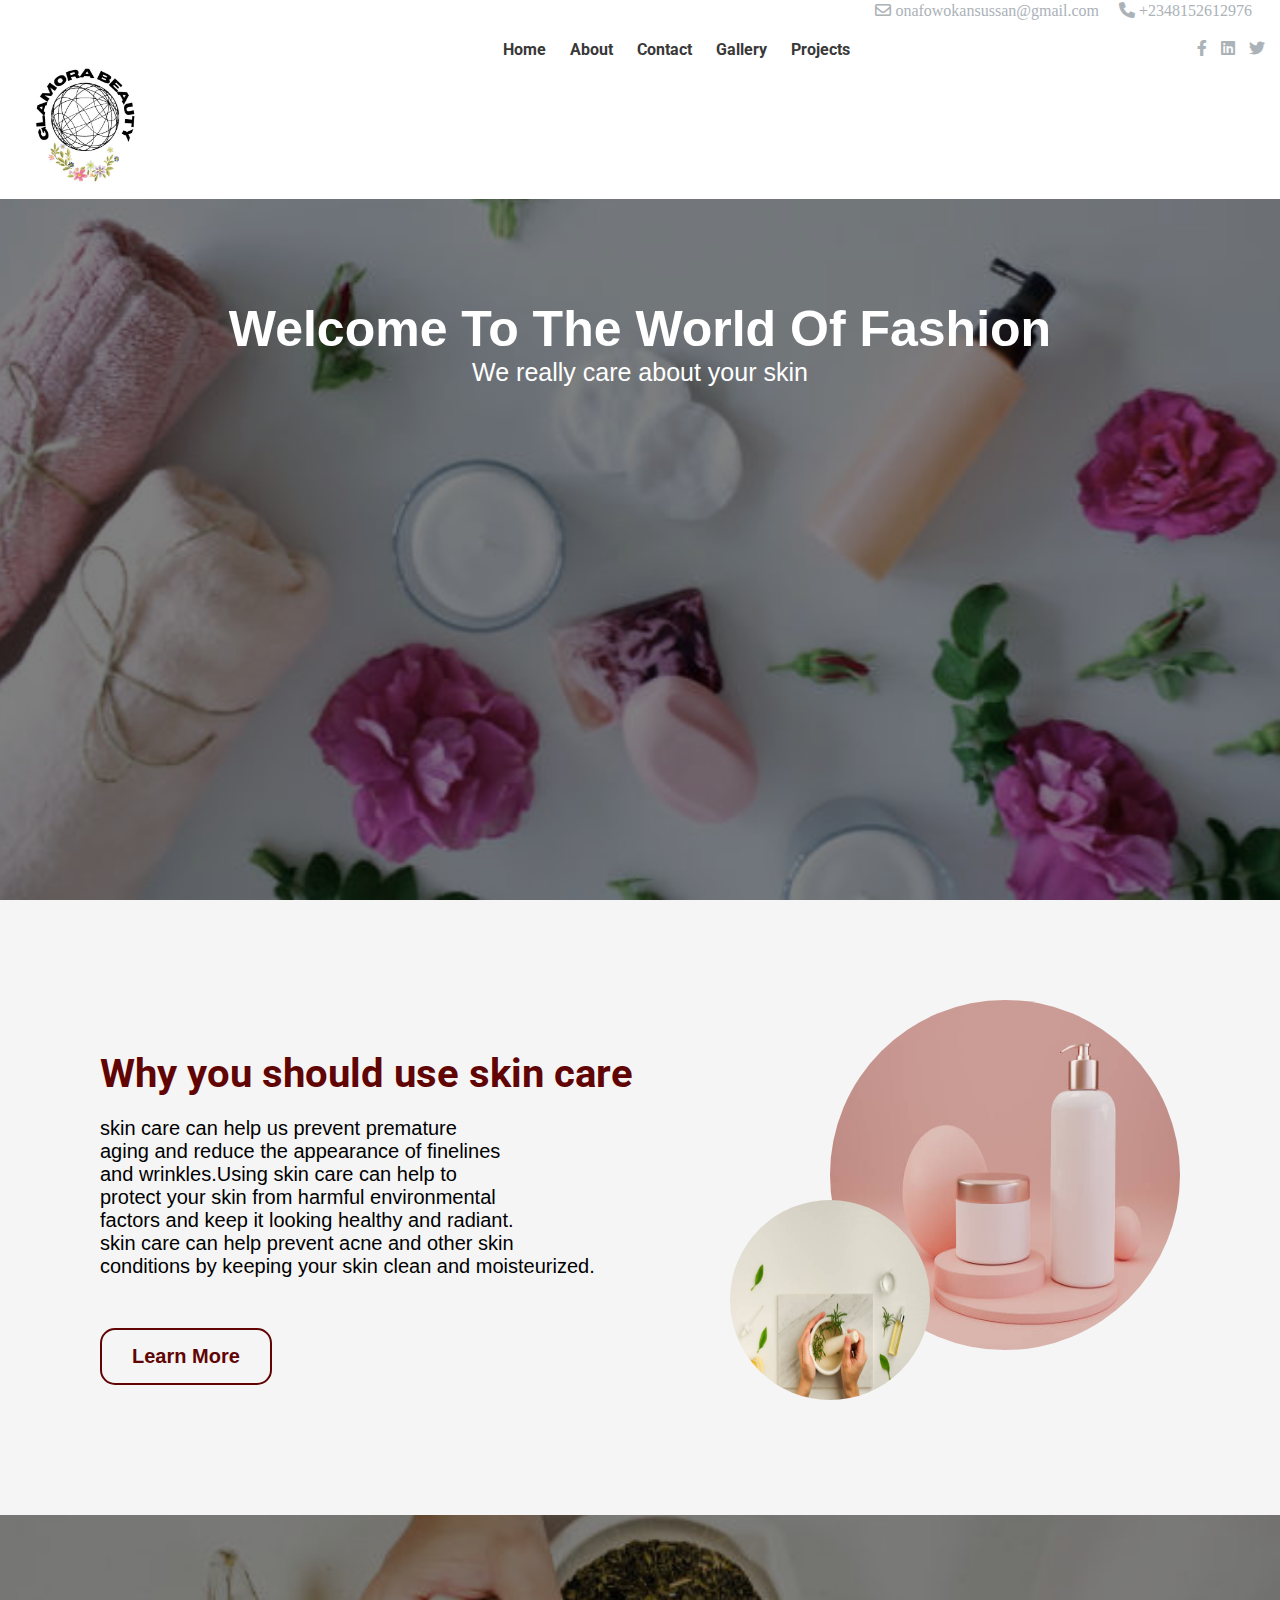
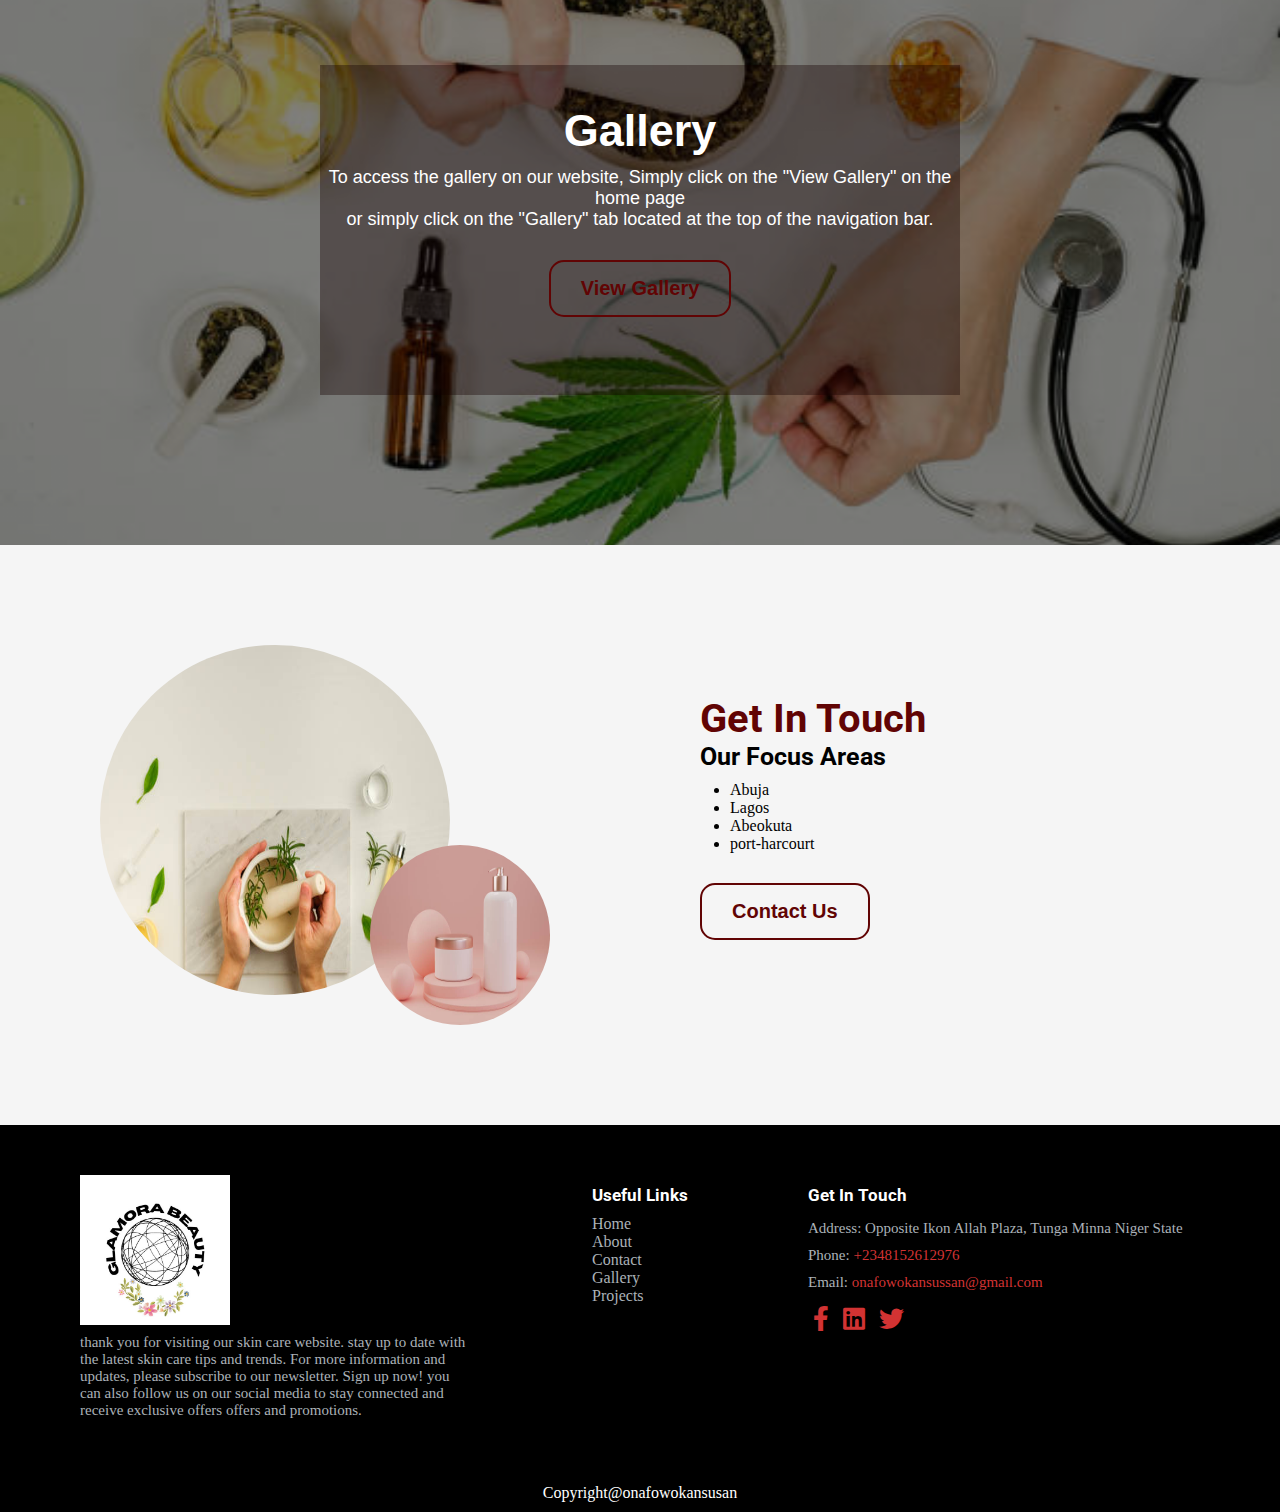
<file: index.html>
<!DOCTYPE html>
<html lang="en">
<head>
    <meta charset="UTF-8">
    <meta http-equiv="X-UA-Compatible" content="IE=edge">
    <meta name="viewport" content="width=device-width, initial-scale=1.0">
    <link rel="stylesheet" href="./css/all.min.css">
    <link rel="stylesheet" href="./css/style.css">
    <title>Fashion show</title>
</head>
<body>
    <nav>
       <div class="nav-con">
        <span><i class="fa-regular fa-envelope"></i> onafowokansussan@gmail.com</span>
        <span> <i class="fa-solid fa-phone"></i> +2348152612976</span>
       </div>
        <div class="nav-row">
        <div class="logo">
           <img src="./img/logo.jpg.JPG" alt="logo">
        </div>
        <div class="navLinks">
            <ul>
                <li><a href="./home.html">Home</a></li>
                <li><a href="./about.html">About</a></li>
                <li><a href="./contact.html">Contact</a></li>
                <li><a href="./gallery.html">Gallery</a></li>
                <li><a href="">Projects</a></li>
            </ul>
        </div>
        <div class="nav-icons">
            <a href="https://facebook.com/onafowokansussan"><i class="fa-brands fa-facebook-f"></i></a>
            <i class="fa-brands fa-linkedin"></i>
            <a href="https://twitter.com/flames_250"><i class="fa-brands fa-twitter"></i></a>
        </div>
    </div>
    </nav>
    <section  class="section section1">
        <div class="text">
            <h1>Welcome To The World Of Fashion</h1>
            <p>We really care about your skin</p>
        </div>
    </section>
    <section class="section2">
        <div class="section2-col">
            <h2>Why you should use skin care</h2>
            <p>skin care can help us prevent premature <br> aging and reduce the appearance of finelines <br>  and wrinkles.Using skin care can help to <br> protect your skin  from harmful environmental <br>  factors  and keep it looking healthy and radiant.<br>skin care can help prevent acne and  other skin<br> conditions by keeping your skin clean and moisteurized.</p>
                <button class="btn">Learn More</button>
        </div>
        <div class="section2-img">
            <img src="./img/fashion3.jpg" alt="skinCare" class="sk1">
            <img src="./img/Sk1.jpg" alt="skinCare" class="sk2">
        </div>
    </section>

    <section class="section3">
        <div class="view-gallery">
            <h1>Gallery</h1>
            <p>To access the gallery on our website, Simply click on the "View Gallery" on the home page<br>
                or simply click on the "Gallery" tab located at the top of the navigation bar.</p>
                <button class="btn">View Gallery</button>
        </div>
    </section>

    <section class="section2">
        <div class="section2-img contact-img">
            <img src="./img/fashion3.jpg" alt="skinCare" class="sk2">
            <img src="./img/Sk1.jpg" alt="skinCare" class="sk1">
        </div>

        <div class="section2-col contact">
            <h2>Get In Touch</h2>
            <h4>Our Focus Areas</h4>
           <ul>
            <li>Abuja</li>
            <li>Lagos</li>
            <li>Abeokuta</li>
            <li>port-harcourt</li>
           </ul>
                <button class="btn">Contact Us</button>
        </div>
    </section>

    <section class="footer">
        <div class="footer-col">
            <div class="logo">
            <img src="./img/logo.jpg.JPG" alt="logo">
        </div>
        <p>thank you for visiting our skin care website. stay up to date with the latest skin care tips and trends. For more information and updates, please subscribe to our newsletter. Sign up now! you can also follow us on our social media to stay connected and receive exclusive offers offers and promotions.</p>
        </div>

        <div>
        <h4>Useful Links</h4>
        <ul>
            <li><a  href="./home.html">Home</a></li>
            <li><a href="./about.html">About</a></li>
            <li><a href="./contact.html">Contact</a></li>
            <li><a href="./gallery.html">Gallery</a></li>
            <li><a href="">Projects</a></li>
        </ul>
    </div>
        <div class="footer-col">
            <h4>Get In Touch</h4>
            <p>Address: Opposite Ikon Allah Plaza, Tunga Minna Niger State</p>
            <p>Phone: <span>+2348152612976</span></p>
            <p>Email: <span>onafowokansussan@gmail.com</span></p>

            <div class="footer-icons">
                <a href="https://facebook.com/onafowokansussan"><i class="fa-brands fa-facebook-f"></i></a>
            <i class="fa-brands fa-linkedin"></i>
            <a href="https://twitter.com/flames_250"><i class="fa-brands fa-twitter"></i></a>
            </div>
        </div>
    </section>
    <p class="copyright">Copyright@onafowokansusan</p>
</body>
</html>
</file>
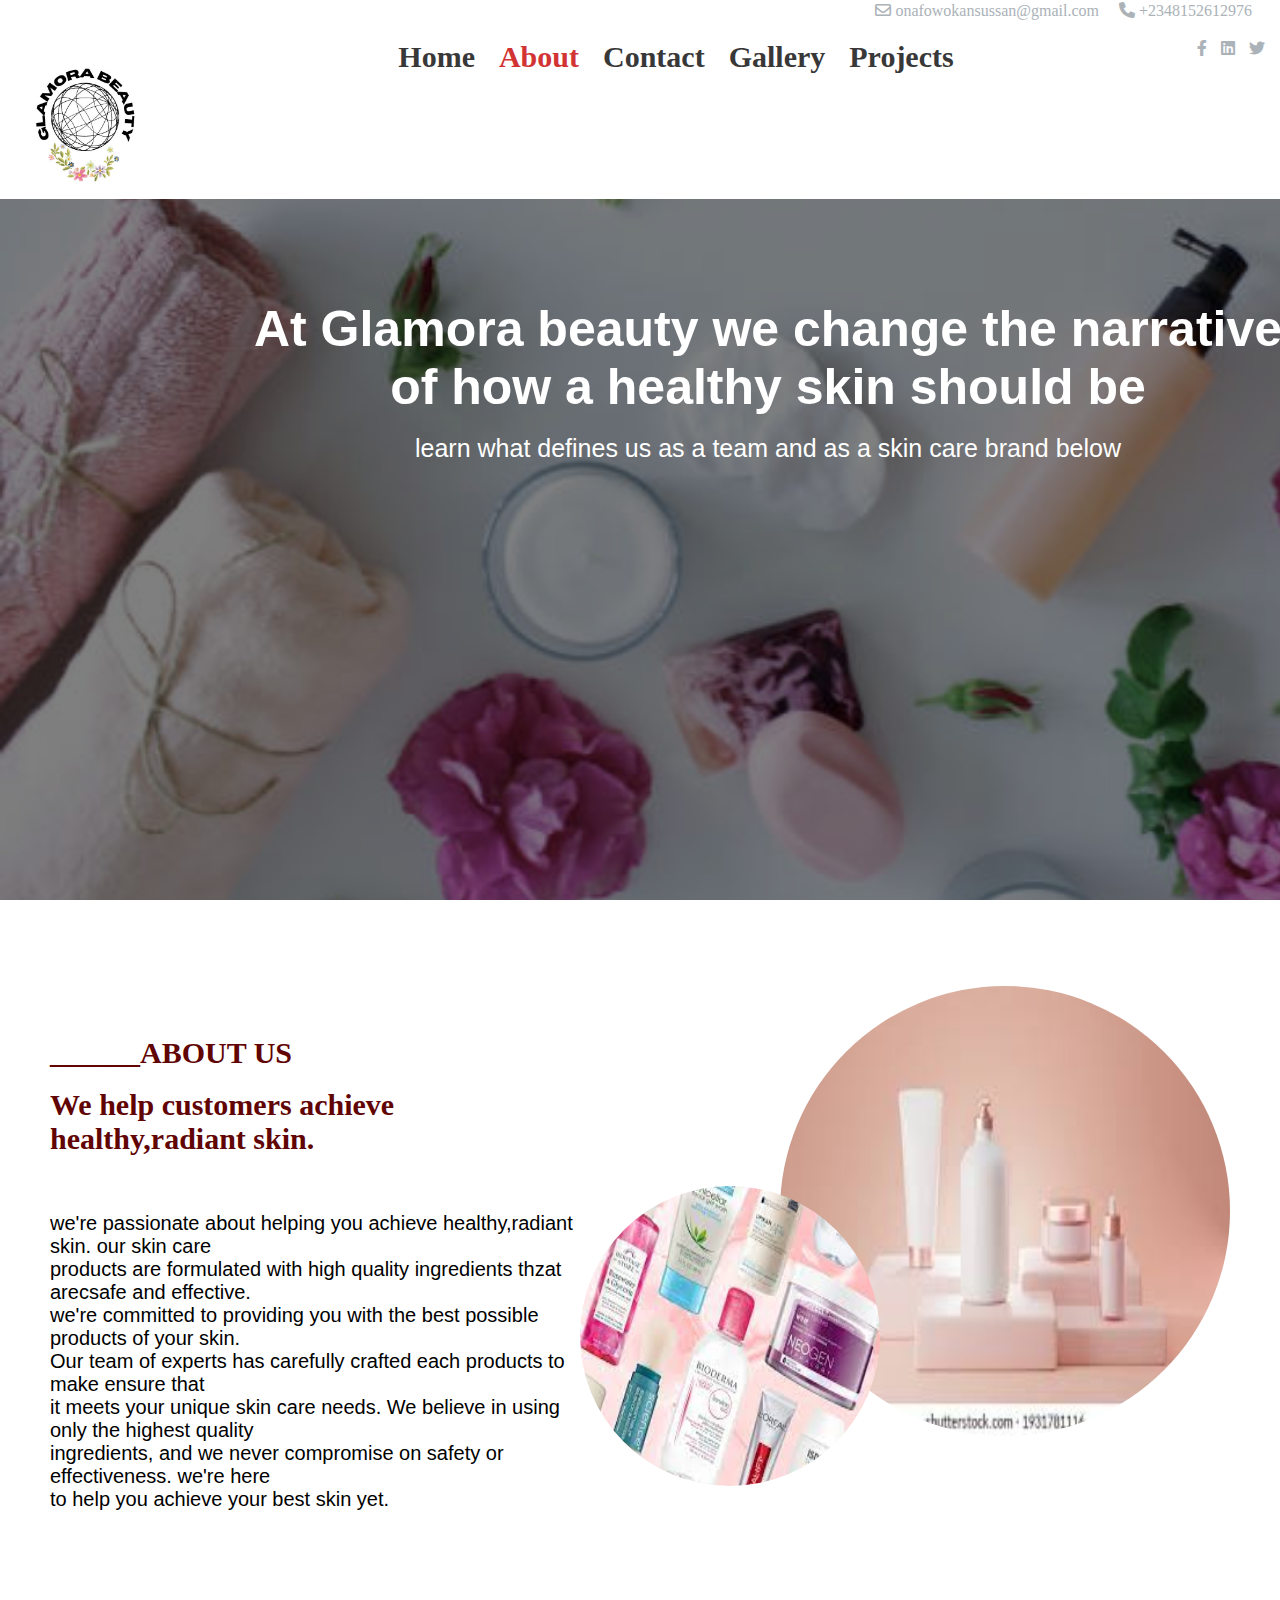
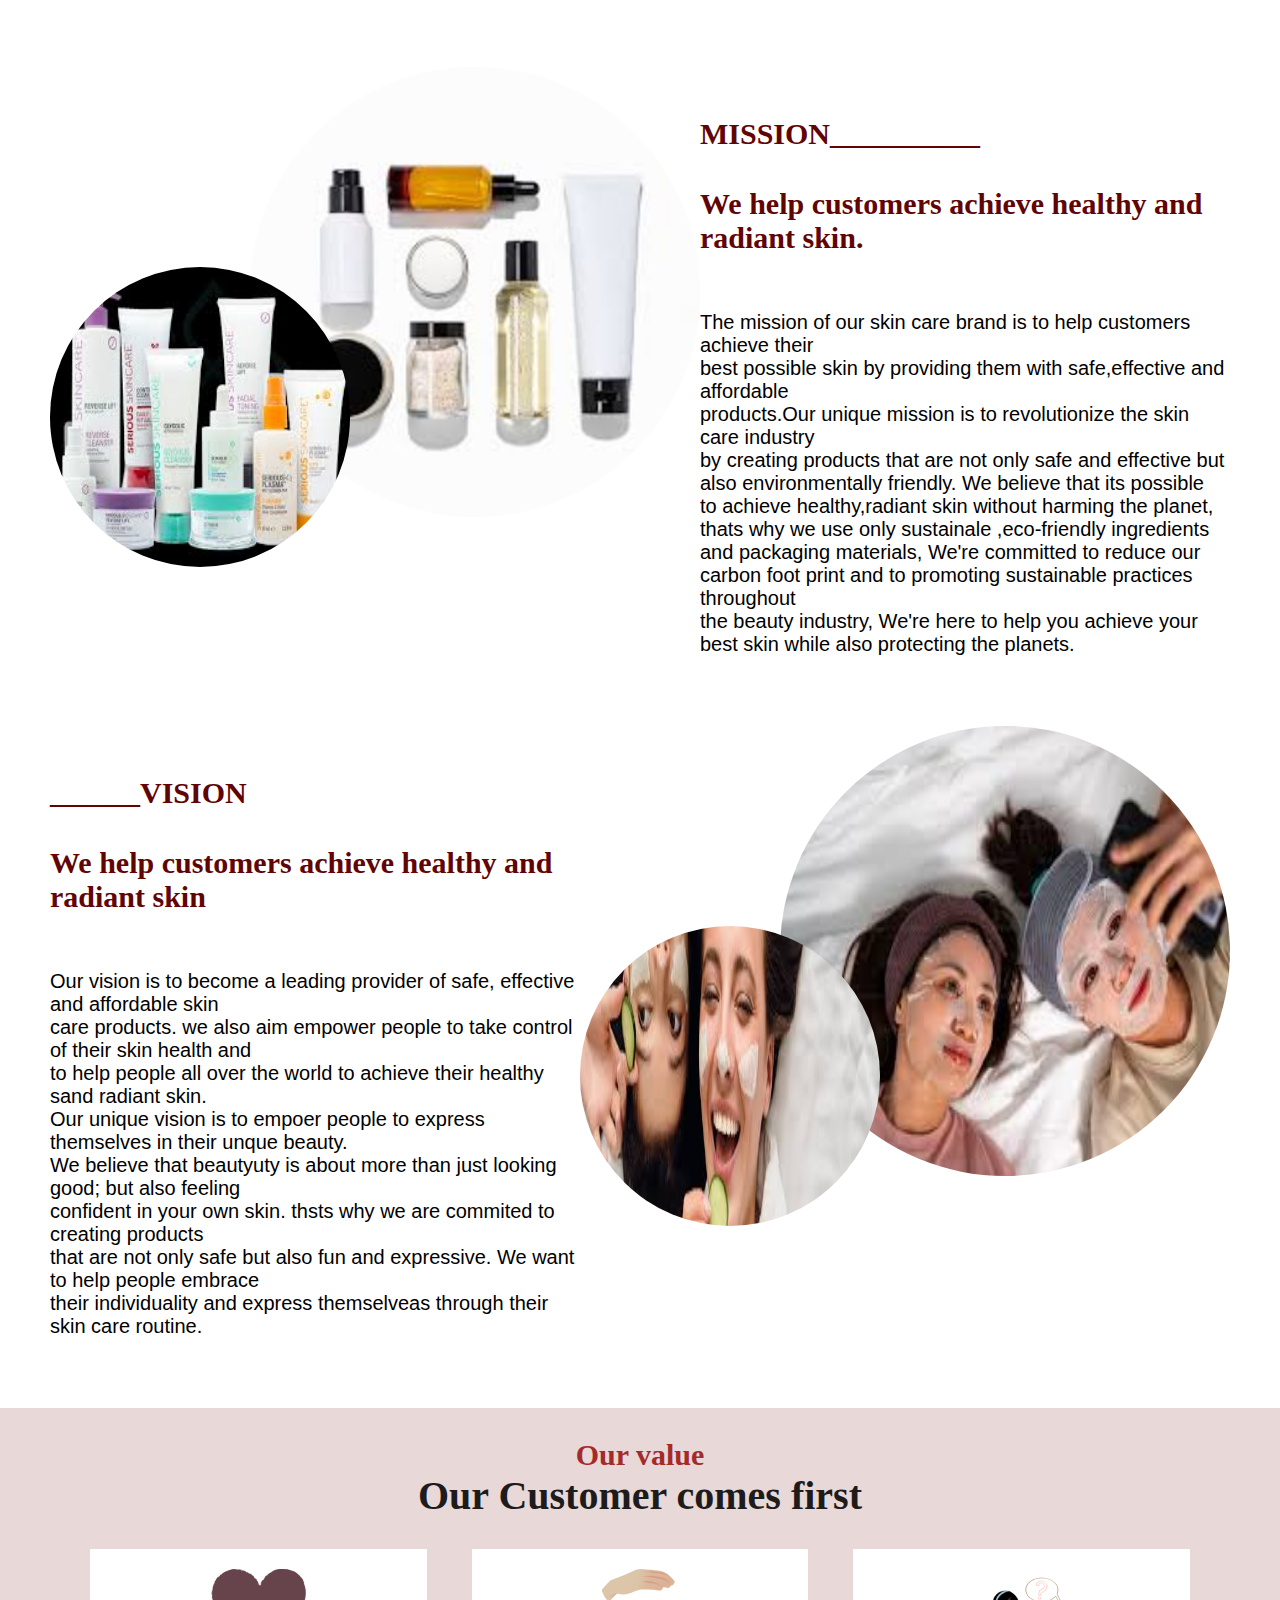
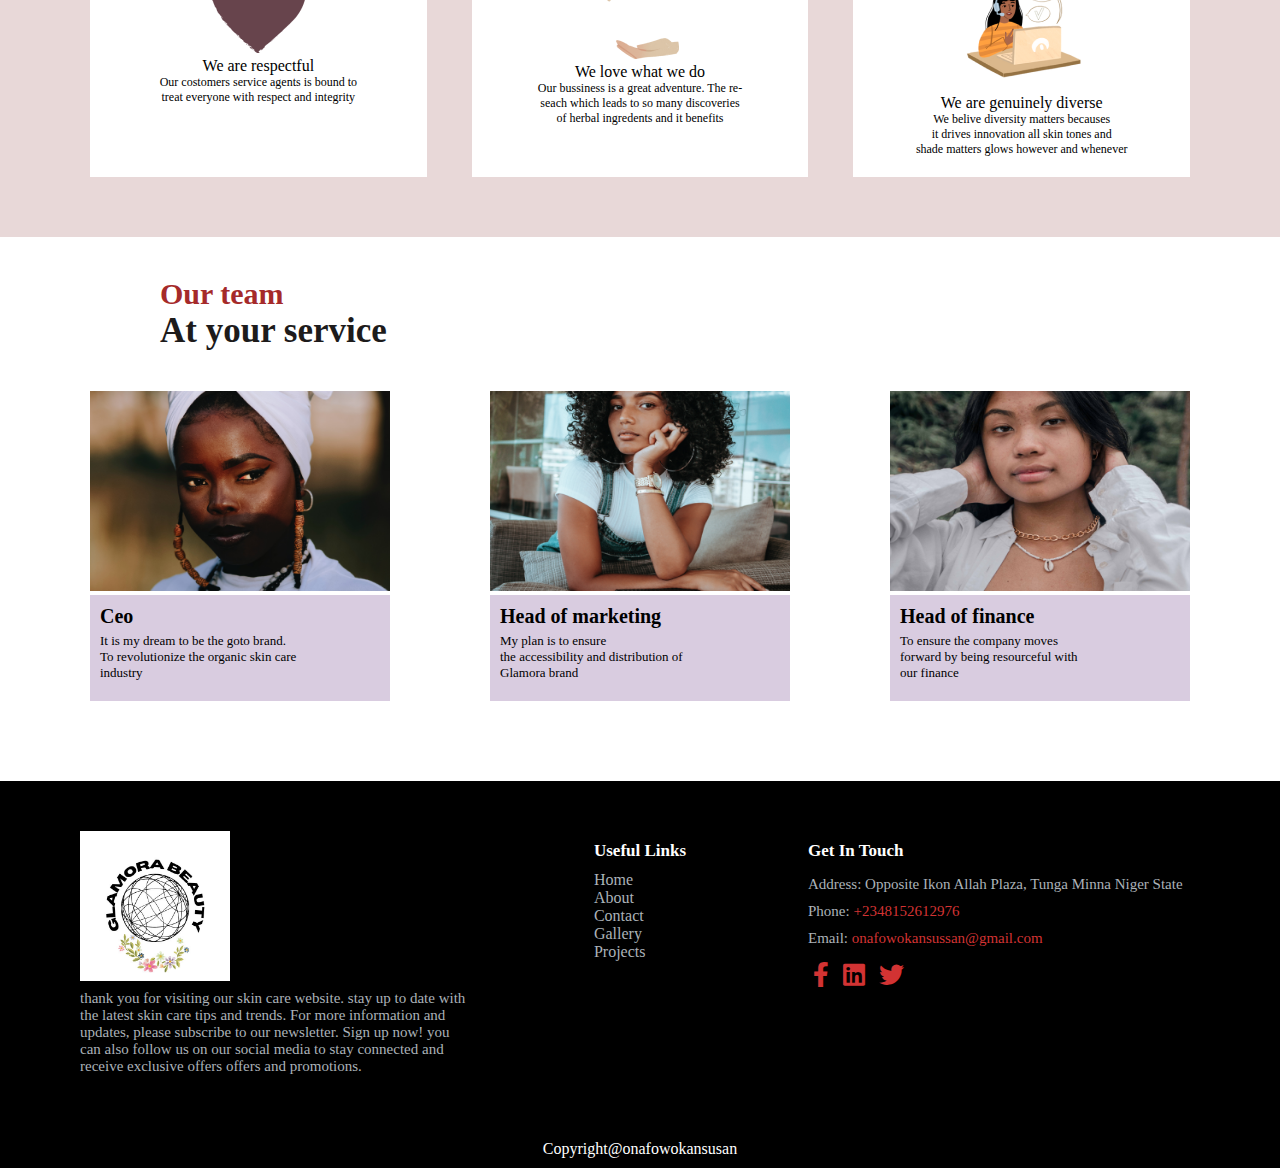
<file: about.html>
<!DOCTYPE html>
<html lang="en">
<head>
    <meta charset="UTF-8">
    <meta http-equiv="X-UA-Compatible" content="IE=edge">
    <meta name="viewport" content="width=device-width, initial-scale=1.0">
    <title>Document</title>
    <link rel="stylesheet" href="./css/about.css">
</head>
<body>
    
    <nav>
        <div class="nav-con">
         <span><i class="fa-regular fa-envelope"></i> onafowokansussan@gmail.com</span>
         <span> <i class="fa-solid fa-phone"></i> +2348152612976</span>
        </div>
         <div class="nav-row">
         <div class="logo">
            <img src="./img/logo.jpg.JPG" alt="logo">
         </div>
         <div class="navLinks">
             <ul>
                 <li><a  href="./home.html">Home</a></li>
                 <li><a  class="active" href="./about.html">About</a></li>
                 <li><a href="./contact.html">Contact</a></li>
                 <li><a href="">Gallery</a></li>
                 <li><a href="">Projects</a></li>
             </ul>
         </div>
         <div class="nav-icons">
             <a href="https://facebook.com/onafowokansussan"><i class="fa-brands fa-facebook-f"></i></a>
             <i class="fa-brands fa-linkedin"></i>
             <a href="https://twitter.com/flames_250"><i class="fa-brands fa-twitter"></i></a>
         </div>
     </div>
     </nav>
         <section class="section1">
            <div class="text">
                <h1>At Glamora beauty we change the narrative <br> of how a healthy skin should be</h1> <br>
                <p>learn what defines us as a team and as a skin care brand below</p>
            </div>
         </section> <br> <br>

         <section class="section2">
    
<div class="section2-col">
    <h1 class="color">______ABOUT US</h1> <br>
    <h3 class="color">We help customers achieve healthy,radiant skin.</h3> <br> <br>
    
    <p>we're passionate about helping you  achieve healthy,radiant skin. our skin care <br>  products are formulated with high quality ingredients thzat arecsafe and effective.  <br> we're committed to providing you with the best possible products of your skin. <br> Our team of experts has carefully crafted each products to make ensure that <br> it meets your unique skin care needs. We believe in using only the highest quality <br> ingredients, and we never compromise on safety or effectiveness.  we're here <br> to help you achieve your best skin yet.</p>
</div>

<div class="section2-img">
<img src="./img/SKab.jpg" alt="skincare" class="sk1">
<img src="./img/SKab2.jpg" alt="skincare" class="sk2">
</div>
            
         </section>
          <br> <br>
         <section class="section2">
            
                <div class="section2-img">
                    <img src="./img/SKmi.jpg" alt="skincare" class="sk1">
                    <img src="./img/SKmi2.jpg" alt="skincare" class="sk2">
                </div>

                <div class="section2-col">
                    <h1 class="color">MISSION__________ </h1> <br> <br>
                    <h3 class="color">We help customers achieve healthy and radiant skin.</h3> <br> <br>
                    <p>The mission of our skin care brand is to help customers achieve their <br> best possible skin by providing them with safe,effective and affordable <br> products.Our unique mission is to revolutionize the skin care industry <br>  by creating products that are not only safe  and effective but <br> also environmentally friendly. We believe that its possible <br> to achieve healthy,radiant skin without harming the planet, <br> thats why we use only sustainale ,eco-friendly ingredients <br>  and packaging materials, We're committed to reduce our <br>  carbon foot print and to promoting sustainable practices throughout <br> the beauty industry, We're here to help you achieve your  <br>  best skin while also protecting the planets.</p>
                </div>
            
         </section >
        <section class="section2">

<div class="section2-col">
    <h1 class="color">______VISION</h1> <br> <br>
    <h3 class="color">We help customers achieve healthy and radiant skin</h3> <br> <br>
    <p>Our vision is to become a leading provider of safe, effective and affordable skin  <br>  care products. we also aim empower people to take control of their skin health and <br> to help people all over the world to achieve  their healthy sand radiant skin. <br>  Our unique vision is to empoer people to express themselves in their unque beauty. <br> We believe that beautyuty is about more than just looking good; but also feeling <br> confident in your own skin. thsts why we are commited to creating products <br> that are not only safe but also fun and expressive. We want to help people  embrace  <br> their individuality and express themselveas through their skin care routine.</p>
</div>
<div class="section2-img">
    <img src="./img/vis.jpg" alt="skincare" class="sk1">
    <img src="./img/vision2.jpg" alt="skincare" class="sk2">
</div>
        </section>

        <div class="about2">
            <h5>Our value</h5>
            <h2>Our Customer comes first</h2>
            <div class="about2-row">
            <div class="about2-col">
              <img src="./img/customer value1.png" alt="">
              <h4>We are respectful</h4>
              <p>Our costomers service agents is bound to<br>
                 treat everyone with respect and integrity</p>
            </div>
            
            <div class="about2-col">
              <img src="./img/customer value2.png" alt="">
                <h4>We love what we do</h4>
                <p>Our bussiness is a great adventure. The re-<br
                  >seach which leads to so many discoveries<br>
                   of herbal ingredents and it benefits</p>
               </div>
            
            <div class="about2-col">
              <img src="./img/customer value3.png" alt="">
              <h4>We are genuinely diverse</h4>
              <p>We belive diversity matters becauses<br>
                 it drives innovation all skin tones and<br>
                  shade matters glows however and whenever</p>
              </div>
            </div>
            </div>
        <div class="about3">
            <h5>Our team</h5>
            <h2>At your service</h2>
          <div class="about3-row">
          <div class="about3-col">
              <img src="./img/Rectangle 1874.png" alt="">
              <div class="about3-text">
            <h3>Ceo</h3>
            <p>It is my dream to be the goto brand.<br>
              To revolutionize the organic skin care<br>industry
            </p>
          </div>
          </div>
          
          <div class="about3-col">
            <img src="./img/Rectangle 1875.png" alt="">
            <div class="about3-text">
            <h3>Head of marketing</h3>
            <p> My plan is to ensure<br>
                the accessibility and distribution of<br> Glamora brand</p>
          </div>
          </div>
          
          <div class="about3-col">
            <img src="./img/Rectangle 1876.png">
            <div class="about3-text">
            <h3>Head of finance</h3>
            <p>To ensure the company moves<br>
               forward by being resourceful with<br> our finance</p>
              </div>
          </div>
          </div>
          </div>

        <section class="footer">
            <div class="footer-col">
                <div class="logo">
                <img src="./img/logo.jpg.JPG" alt="">
            </div>
            <p>thank you for visiting our skin care website. stay up to date with the latest skin care tips and trends. For more information and updates, please subscribe to our newsletter. Sign up now! you can also follow us on our social media to stay connected and receive exclusive offers offers and promotions.</p>
            </div>
    
            <div>
            <h4>Useful Links</h4>
            <ul>
                <li><a href="">Home</a></li>
                <li><a class="active" href="./about.html">About</a></li>
                <li><a href="./contact.html">Contact</a></li>
                <li><a href="./gallery.html">Gallery</a></li>
                <li><a href="">Projects</a></li>
            </ul>
        </div>
            <div class="footer-col">
                <h4>Get In Touch</h4>
                <p>Address: Opposite Ikon Allah Plaza, Tunga Minna Niger State</p>
                <p>Phone: <span>+2348152612976</span></p>
                <p>Email: <span>onafowokansussan@gmail.com</span></p>
    
                <div class="footer-icons">
                    <a href="https://facebook.com/onafowokansussan"><i class="fa-brands fa-facebook-f"></i></a>
                <i class="fa-brands fa-linkedin"></i>
                <a href="https://twitter.com/flames_250"><i class="fa-brands fa-twitter"></i></a>
                </div>
            </div>
        </section>
        <p class="copyright">Copyright@onafowokansusan</p>
    
</body>
</html>
</file>
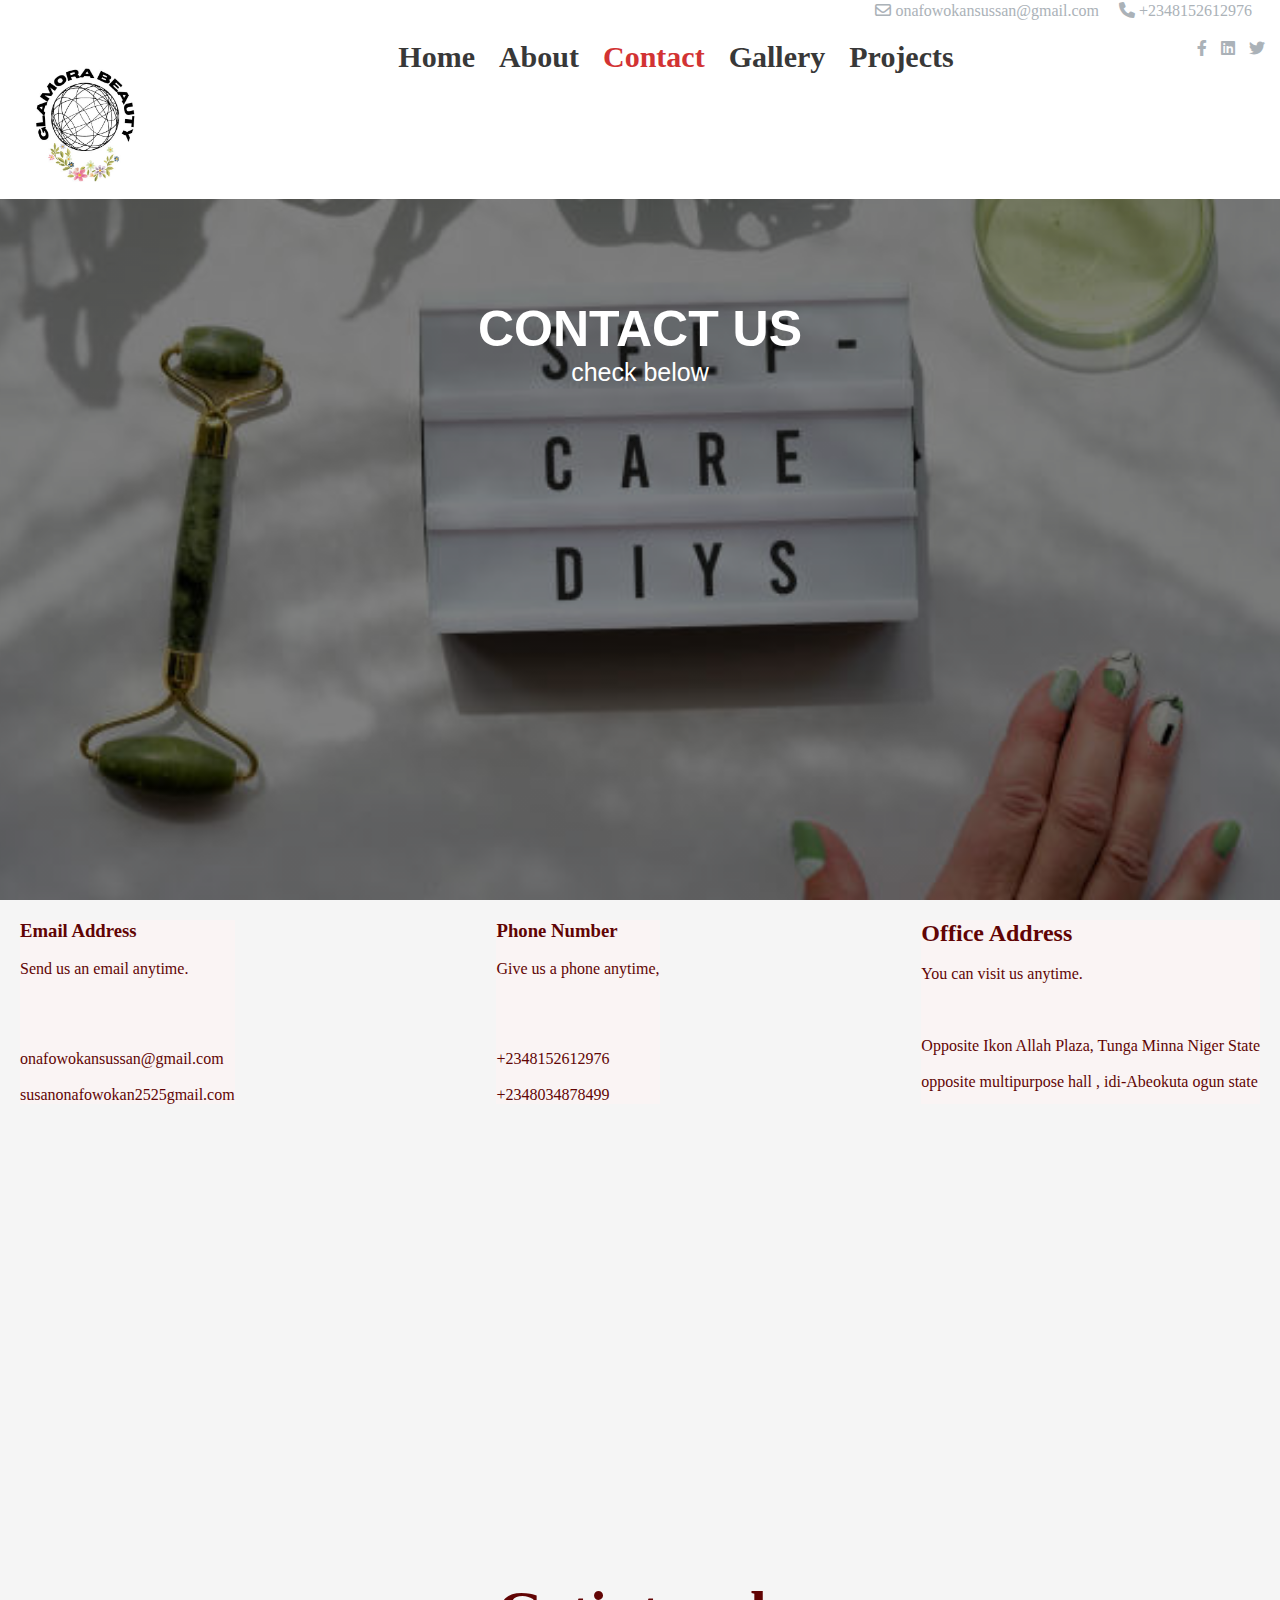
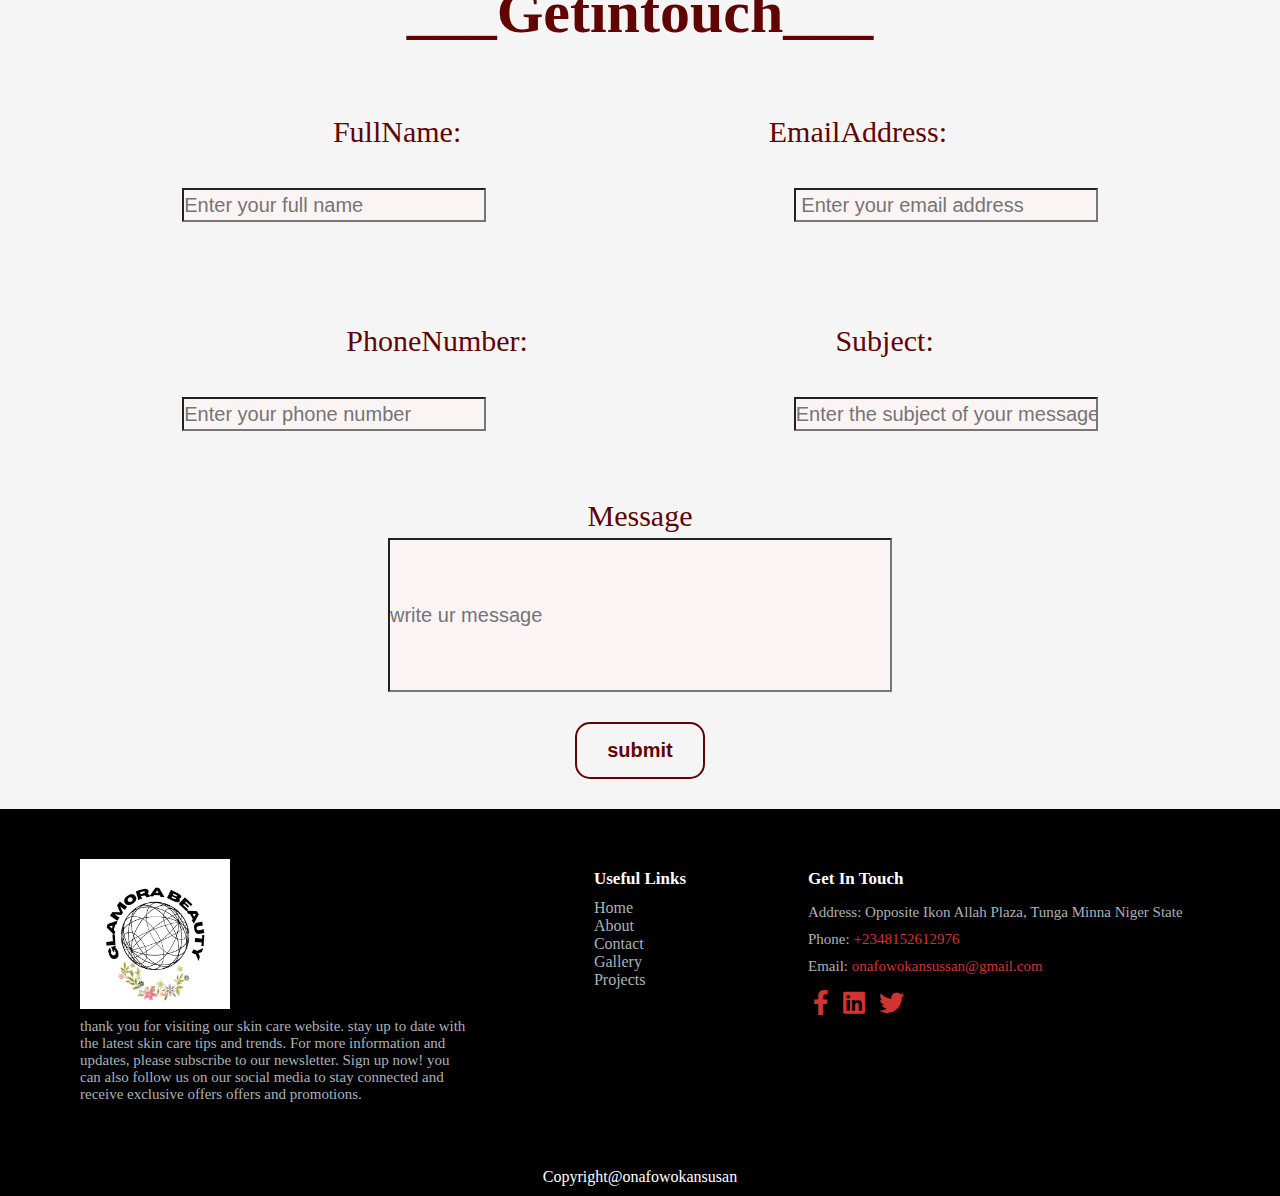
<file: contact.html>
<!DOCTYPE html>
<html lang="en">
<head>
    <meta charset="UTF-8">
    <meta http-equiv="X-UA-Compatible" content="IE=edge">
    <meta name="viewport" content="width=device-width, initial-scale=1.0">
    <title>Document</title>
<link rel="stylesheet" href="./css/contact.css">
</head>
<body>
    <nav>
        <div class="nav-con">
         <span><i class="fa-regular fa-envelope"></i> onafowokansussan@gmail.com</span>
         <span> <i class="fa-solid fa-phone"></i> +2348152612976</span>
        </div>
         <div class="nav-row">
         <div class="logo">
            <img src="./img/logo.jpg.JPG" alt="logo">
         </div>
         <div class="navLinks">
             <ul>
                 <li><a  href="./home.html">Home</a></li>
                 <li><a  href="./about.html">About</a></li>
                 <li><a class="active" href="./contact.html">Contact</a></li>
                 <li><a href="./gallery.html">Gallery</a></li>
                 <li><a href="">Projects</a></li>
             </ul>
         </div>
         <div class="nav-icons">
             <a href="https://facebook.com/onafowokansussan"><i class="fa-brands fa-facebook-f"></i></a>
             <i class="fa-brands fa-linkedin"></i>
             <a href="https://twitter.com/flames_250"><i class="fa-brands fa-twitter"></i></a>
         </div>
     </div>
     </nav>
     <section  class="section1">
        <div class="text">
            <h1>CONTACT US</h1>
            <p>check below</p>
        </div>
    </section>
    <section class="section2">
        <div class="section2-col">
<h3>Email Address</h3> <br>
  <p>Send us an email anytime.</p> <br> <br> <br> <br>
  <p>onafowokansussan@gmail.com</p> <br> 
  <p>susanonafowokan2525gmail.com</p>
        </div>
        <div class="section2-col">
            <h3>Phone Number</h3> <br>
            <p>Give us a phone anytime,</p> <br> <br> <br> <br>
            <p>+2348152612976</p> <br>
            <p>+2348034878499</p>
        </div>
        <div class="section2-col">
           <h2>Office Address</h2>  <br>
           <p>You can visit us anytime.</p> <br> <br> <br>
           <p>Opposite Ikon Allah Plaza, Tunga Minna Niger State</p> <br>
           <p>opposite multipurpose hall , idi-Abeokuta ogun state</p>
        </div>

    </section>
    <section>
        <iframe src="https://www.google.com/maps/embed?pb=!1m18!1m12!1m3!1d253692.03526526678!2d3.1987092750415846!3d6.529508667052367!2m3!1f0!2f0!3f0!3m2!1i1024!2i768!4f13.1!3m3!1m2!1s0x103b9228fa2a3999%3A0xd7a8324bddbba1f0!2sIkeja%2C%20Lagos!5e0!3m2!1sen!2sng!4v1685103685192!5m2!1sen!2sng" width="1500" height="450" style="border:0;" allowfullscreen="" loading="lazy" referrerpolicy="no-referrer-when-downgrade"></iframe>
    </section>
    <section class="section4">
        <h1><strong>___Getintouch___</strong></h1> <br> <br>
        <div>
        <label for="fullname">FullName:</label>
        <label for="email">EmailAddress:</label><br> <br>
        <input type="text" name="fullname" id="fullname" placeholder="Enter your full name">
        <input type="mail" name="email" id="email" placeholder=" Enter your email address">
            </div> <br> <br> <br>
        <!-- </section>
        <section class="section4"> -->
        <div>
        <label for="pnumber">PhoneNumber:</label>
        <label for="sub">Subject:</label> <br> <br>
        <input type="text" name="pnumber" id="pnumber" placeholder="Enter your phone number">
        <input type="text" name="sub" id="sub" placeholder="Enter the subject of your message">
        </div> <br> <br>
        <div>
            <label for="mes">Message</label> <br>
            <input  class="message"type="text" name="mes" id="mes" placeholder="write ur message">
        </div>
        <button class="btn">submit</button>
        </section>
        <section class="footer">
            <div class="footer-col">
                <div class="logo">
                <img src="./img/logo.jpg.JPG" alt="">
            </div>
            <p>thank you for visiting our skin care website. stay up to date with the latest skin care tips and trends. For more information and updates, please subscribe to our newsletter. Sign up now! you can also follow us on our social media to stay connected and receive exclusive offers offers and promotions.</p>
            </div>
    
            <div>
            <h4>Useful Links</h4>
            <ul>
                <li><a href="./home.html">Home</a></li>
                <li><a href="./about.html">About</a></li>
                <li><a  class="active"href="./contact.html">Contact</a></li>
                <li><a href="./gallery.html">Gallery</a></li>
                <li><a href="">Projects</a></li>
            </ul>
        </div>
            <div class="footer-col">
                <h4>Get In Touch</h4>
                <p>Address: Opposite Ikon Allah Plaza, Tunga Minna Niger State</p>
                <p>Phone: <span>+2348152612976</span></p>
                <p>Email: <span>onafowokansussan@gmail.com</span></p>
    
                <div class="footer-icons">
                    <a href="https://facebook.com/onafowokansussan"><i class="fa-brands fa-facebook-f"></i></a>
                <i class="fa-brands fa-linkedin"></i>
                <a href="https://twitter.com/flames_250"><i class="fa-brands fa-twitter"></i></a>
                </div>
            </div>
        </section>
        <p class="copyright">Copyright@onafowokansusan</p>
    
</body>
</html>
</file>
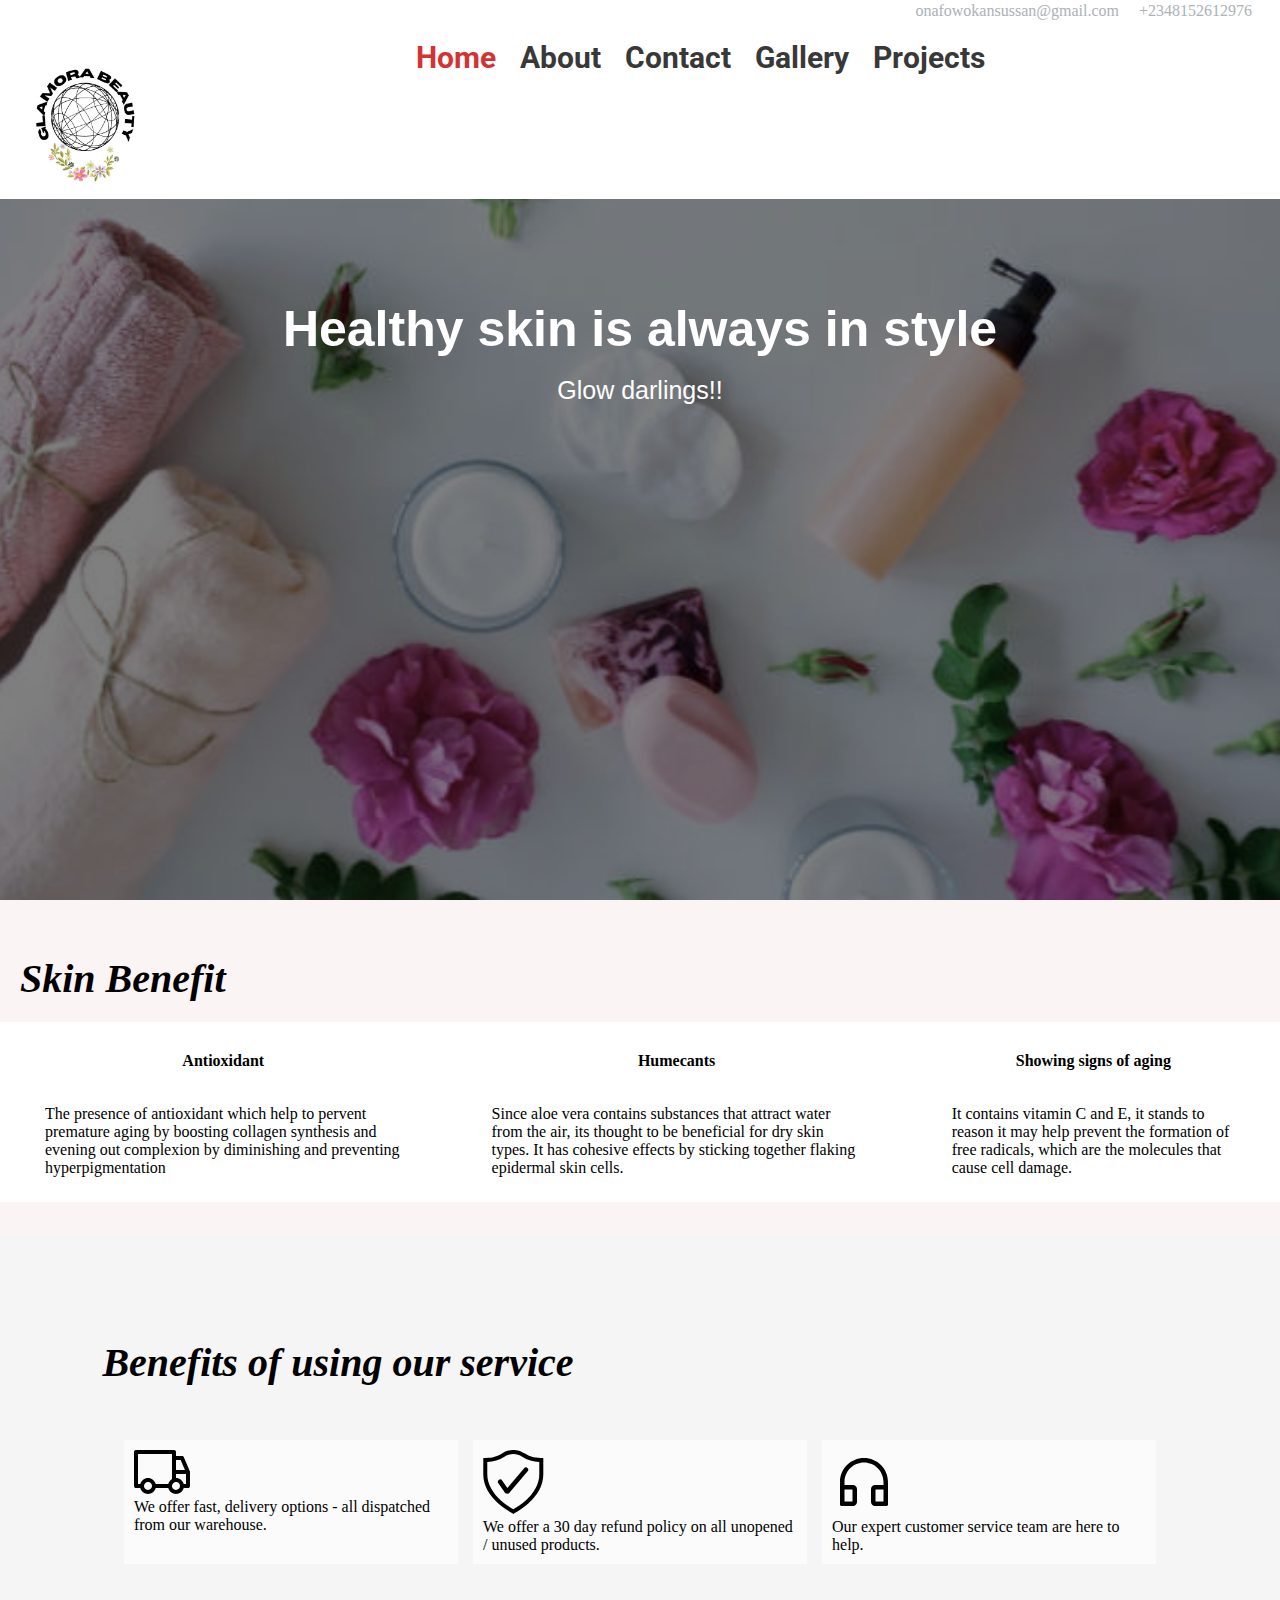
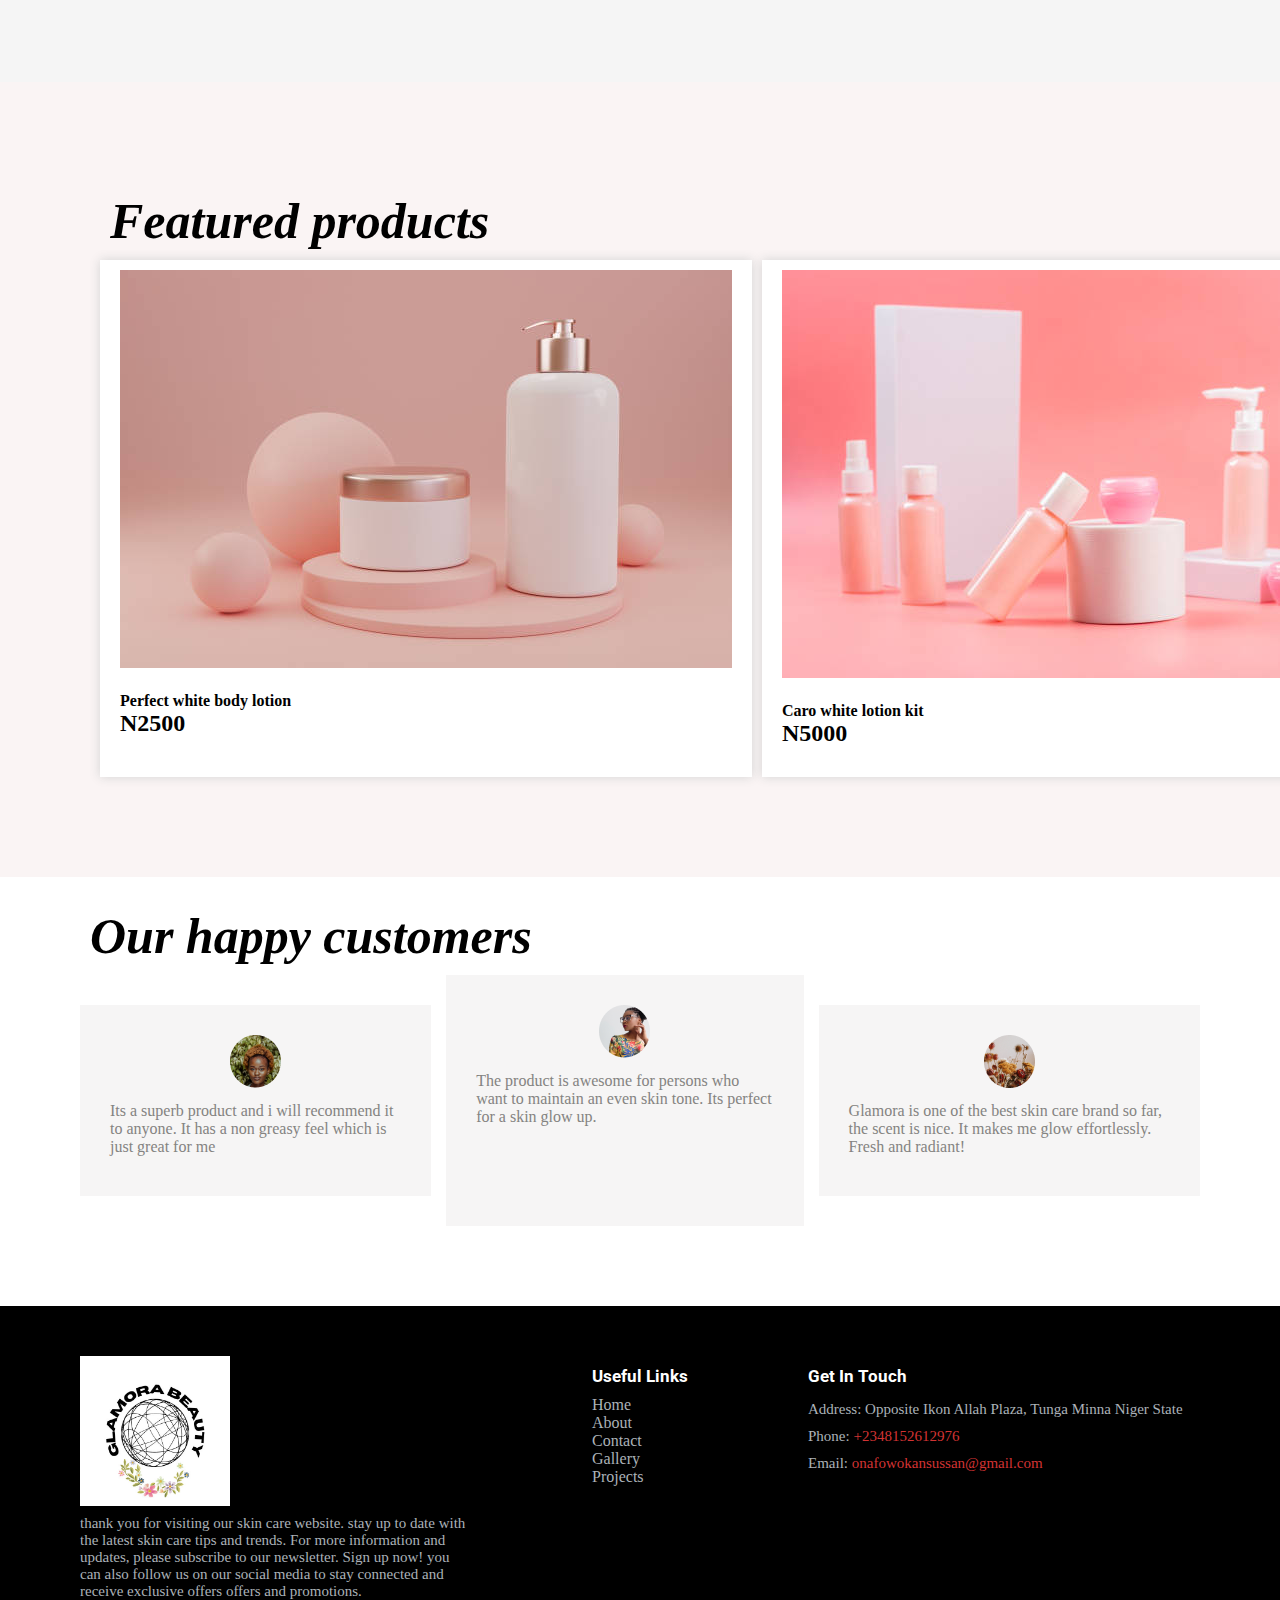
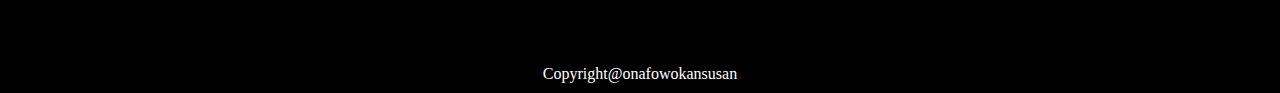
<file: home.html>
<!DOCTYPE html>
<html lang="en">
<head>
    <meta charset="UTF-8">
    <meta http-equiv="X-UA-Compatible" content="IE=edge">
    <meta name="viewport" content="width=device-width, initial-scale=1.0">
    <title>Document</title>
    <link rel="stylesheet" href="./css/home.css">
</head>
<body>
    <nav>
        <div class="nav-con">
         <span><i class="fa-regular fa-envelope"></i> onafowokansussan@gmail.com</span>
         <span> <i class="fa-solid fa-phone"></i> +2348152612976</span>
        </div>
         <div class="nav-row">
         <div class="logo">
            <img src="./img/logo.jpg.JPG" alt="logo">
         </div>
         <div class="navLinks">
             <ul>
                 <li><a class="active" href="./home.html">Home</a></li>
                 <li><a class="" href="./about.html">About</a></li>
                 <li><a href="./contact.html">Contact</a></li>
                 <li><a href="./gallery.html">Gallery</a></li>
                 <li><a href="">Projects</a></li>
             </ul>
         </div>
         <div class="nav-icons">
             <a href="https://facebook.com/onafowokansussan"><i class="fa-brands fa-facebook-f"></i></a>
             <i class="fa-brands fa-linkedin"></i>
             <a href="https://twitter.com/flames_250"><i class="fa-brands fa-twitter"></i></a>
         </div>
     </div>
     </nav>
     <section  class="section section1">
         <div class="text">
             <h1>Healthy skin is always in style</h1> <br>
             <p> Glow darlings!!</p>
         </div>
     </section>

     <div class="section3">
        <h3>Skin Benefit</h3>
        <div class="section3-row">
            <div class="section3-col">
             <h4>Antioxidant</h4>
             <p> The presence of antioxidant which help to
                 pervent premature aging by boosting collagen 
                 synthesis and evening out complexion by diminishing and preventing hyperpigmentation </p>
            </div>
            <div class="section3-col">
                <h4>Humecants</h4>
                <p>Since aloe vera contains substances that attract water from
                     the air, its thought to be beneficial for dry skin types. It has 
                     cohesive effects by sticking together flaking epidermal skin cells. </p>
               </div>
               <div class="section3-col">
                <h4>Showing signs of aging</h4>
                <p>It contains vitamin C and E, it stands to reason it may
                     help prevent the formation of free radicals, which are the
                      molecules that cause cell damage.</p>
               </div>
        </div>
        </div>

   
            
        <div class="section4">
            <h3> Benefits of using our service</h3>
            <div class="section4-row">
              <div class="section4-col">
                <img src="./img/Vector.svg" alt="">
                <p>We offer fast, delivery options - all dispatched from our warehouse.</p>
              </div>
              <div class="section4-col">
                <img src="./img/Group (1).svg" alt="">
                <p>We offer a 30 day refund policy on all unopened / unused products.</p>
              </div>
              <div class="section4-col">
                <img src="./img/ant-design_customer-service-outlined.svg" alt="">
                <p>Our expert customer service team are here to help.</p>
              </div>
            </div>
            </div>
          
          
            <!-- ---------------section5---------------------- -->
            <div class="section5">
              <h3>Featured products</h3>
              <div class="section5-row">
              <div class="section5-col">
                <img src="./img/Sk1.jpg" alt="">
                <div class="section5-col-text">
                <h4> <b>Perfect white body lotion</b></h4>
                <h2><b>N2500</b></h2>
              </div>
              </div>
              <div class="section5-col">
                <img src="./img/sk3.jpg" alt="">
                <div class="section5-col-text">
                <h4><b>Caro white lotion kit</b></h4>
                <h2><b>N5000</b></h2>
              </div>
              </div>
          </div>
            </div>
        

 <!-- ---------------section5---------------------- -->
 <div class="section6">
    <h3>Our happy customers</h3>
    <div class="section6-row">
      <div class="c1">
      <center>
      <img src="./img/Ellipse 36.png" alt="">
      </center>
        <p>Its a superb product and i will recommend it to anyone. It has a non greasy feel which is just great for me</p>
  <div class="section6-row-icon">
        <i class="fa-solid fa-star"></i>
        <i class="fa-solid fa-star"></i>
        <i class="fa-solid fa-star"></i>
        <i class="fa-solid fa-star"></i>
        <i class="fa-solid fa-star"></i>
    </div>
    </div>
      <div class="c2">
      <center>
        <img src="./img/Ellipse 37.png" alt="">
        </center>
        <p>The product is awesome for persons who want to maintain an even skin tone. Its perfect for a skin glow up.</p>
  <div class="section6-row-icon">
        <i class="fa-solid fa-star"></i>
        <i class="fa-solid fa-star"></i>
        <i class="fa-solid fa-star"></i>
        <i class="fa-solid fa-star"></i>
        <i class="fa-solid fa-star"></i>
    </div>
    </div>
      <div class="c1">
      <center>
        <img src="./img/Ellipse 35.png" alt="">
        </center>
        <p>Glamora is one of the best skin care brand so far, the scent is nice. It makes me glow effortlessly. Fresh and radiant!</p>
  <div class="section6-row-icon">
        <i class="fa-solid fa-star"></i>
        <i class="fa-solid fa-star"></i>
        <i class="fa-solid fa-star"></i>
        <i class="fa-solid fa-star"></i>
        <i class="fa-solid fa-star"></i>
    </div>
    </div>
  </div>
   </div>
        <section class="footer">
            <div class="footer-col">
                <div class="logo">
                <img src="./img/logo.jpg.JPG" alt="">
            </div>
            <p>thank you for visiting our skin care website. stay up to date with the latest skin care tips and trends. For more information and updates, please subscribe to our newsletter. Sign up now! you can also follow us on our social media to stay connected and receive exclusive offers offers and promotions.</p>
            </div>
    
            <div>
            <h4>Useful Links</h4>
            <ul>
                <li><a class="active" href="./home.html">Home</a></li>
                <li><a href="./about.html">About</a></li>
                <li><a href="./contact.html">Contact</a></li>
                <li><a href="./gallery.html">Gallery</a></li>
                <li><a href="">Projects</a></li>
            </ul>
        </div>
            <div class="footer-col">
                <h4>Get In Touch</h4>
                <p>Address: Opposite Ikon Allah Plaza, Tunga Minna Niger State</p>
                <p>Phone: <span>+2348152612976</span></p>
                <p>Email: <span>onafowokansussan@gmail.com</span></p>
    
                <div class="footer-icons">
                    <a href="https://facebook.com/onafowokansussan"><i class="fa-brands fa-facebook-f"></i></a>
                <i class="fa-brands fa-linkedin"></i>
                <a href="https://twitter.com/flames_250"><i class="fa-brands fa-twitter"></i></a>
                </div>
            </div>
        </section>
        <p class="copyright">Copyright@onafowokansusan</p>
    </body>
    </html>
</body>
</html>
</file>
<file: css/style.css>
@import url('https://fonts.googleapis.com/css2?family=Roboto&display=swap');

*{
    margin: 0;
    padding: 0;
}
body{
    background-color: #F5F5F5;
}
nav{
    background: white;
    position: fixed;
    top: 0;
    left: 0;
    width: 100%;
    z-index: 2;
}
nav .nav-con{
    text-align: right;
    padding:2px 20px 0 0;
    color: #ABB2B8;
}
nav .nav-con span{
    padding: 0 8px;
}
.nav-row{
    display: flex;
    justify-content: space-between;
    padding:20px 10px 5px 10px;
}
.navLinks ul li{
    display: inline-block;
    padding: 0 10px;
}
.navLinks ul li a{
    text-decoration: none;
    color: #383838;
    font-family: 'Roboto';
    font-weight: 700;
}
.navLinks ul li a.active{
    color: #D23333;
}
.nav-icons i{
    color: #ABB2B8;
    margin: 0 5px;
}
.logo img{
    margin: 0;
    padding: 0;
    width: 150px;
}
.section{
    background:linear-gradient(rgb(0, 0, 0, 0.5),rgb(0, 0, 0, 0.5)), url(../img/fashion1.jpg);
    width: 100%;
    height: 100vh;
    background-repeat: no-repeat;
    background-size: cover;
    background-position: center;
}
.text{
padding: 300px 0 0 0;
    color: white;
    text-align: center;
    font-family: 'Trebuchet MS', 'Lucida Sans Unicode', 'Lucida Grande', 'Lucida Sans', Arial, sans-serif;
}
.text h1{
    font-size: 50px;
}
.text p{
    font-size: 25px;
}



.section2{
    margin: 100px;
    display: flex;
    justify-content: space-between;
}
.section2-col{
    margin-top: 50px;
    flex-basis: 50%;
}
.section2-col h2{
    font-size: 40px;
    font-family: 'Roboto';
    color:#610404;
}
.section2-col p{
    font-family:'Gill Sans', 'Gill Sans MT', Calibri, 'Trebuchet MS', sans-serif;
    font-size: 20px;
    padding: 20px 0;
    font-weight: 400;
}
.btn{
    background-color: transparent;
    border: 2px solid #610404;
    border-radius: 15px;
    padding: 15px 30px;
    color:#610404;
    font-size: 20px;
    font-weight: 600;
    margin: 30px 0;
    cursor: pointer;
}

.section2-img{
    display: flex;
}
.sk2{
    width: 350px;
    height: 350px;
    border-radius: 50%;
}
.sk1{
    width: 200px;
    height: 200px;
    border-radius: 50%;
    margin: 200px -100px 0 0;
    z-index: 1;
}



.section3{
    background:linear-gradient(rgb(0, 0, 0, 0.5),rgb(0, 0, 0, 0.5)), url(../img/fashion5.jpg);
    width: 100%;
    height: 70vh;
    background-repeat: no-repeat;
    background-size: cover;
    background-position: center;
    display: flex;
    flex-direction: column;
    justify-content: center;
    align-items: center;
}

.view-gallery{
    background-color: #1401015d;
    width: 50%;
    height: 30vh;
    text-align: center;
    padding: 30px 0;
    font-family: 'Trebuchet MS', 'Lucida Sans Unicode', 'Lucida Grande', 'Lucida Sans', Arial, sans-serif;
}

.view-gallery h1{
    color: white;
    font-size: 45px;
    padding: 10px;
}
.view-gallery p{
    color: white;
    font-size: 18px;
}

.contact{
    margin-left: 150px;
}
.contact h4{
    font-size: 25px;
    font-family: 'Roboto';
}

.contact ul{
    margin: 10px 0 0 30px;
}

.contact-img .sk1{
    width: 180px;
    height: 180px;
    border-radius: 50%;
    margin: 200px 0 0 -80px;
}


.footer{
    background-color: black;
    display: flex;
    justify-content: space-between;
    padding: 50px 80px;
    color: #ABB2B8;
}
.footer-col{
    flex-basis: 35%;
}
.footer ul li{
    list-style: none;
}
.footer ul li a{
    text-decoration: none;
    color: #ABB2B8;
}
.footer h4{
    font-size: 17px;
    font-family: 'Roboto';
    padding: 10px 0;
    color: white;
}
.footer-col p{
    font-size: 15px;
    padding: 5px 0;
}
.footer-col p span{
    color: #D23333;
}
.footer-icons i{
    color: #D23333;
    font-size: 25px;
    padding: 10px 5px;
}
.copyright{
    text-align: center;
    color: white;
    background-color: black;
    padding: 10px;
}
</file>
<file: css/about.css>
@import url(../css/all.min.css);*{
    margin: 0;
    padding: 0;
}
body{
    background: color #f5f5f5;;
    
    background-blend-mode: multiply;
}
nav{
    background: white;
    position: fixed;
    top: 0;
    left: 0;
    width: 100%;
    z-index: 2;
}
nav .nav-con{
    text-align: right;
    padding:2px 20px 0 0;
    color: #ABB2B8;
}
nav .nav-con span{
    padding: 0 8px;
}
.nav-row{
    display: flex;
    justify-content: space-between;
    padding:20px 10px 5px 10px;
}

.navLinks ul li{
    display: inline-block;
    padding: 0 10px;
}
.navLinks ul li a{
    text-decoration: none;
    color: #383838;
    font-family: 'Roboto';
    font-weight: 700;
    font-size: 30px;
}
.navLinks ul li a.active{
    color: #D23333;
}
.nav-icons i{
    color: #ABB2B8;
    margin: 0 5px;
}
.logo img{
    margin: 0;
    padding: 0;
    width: 150px;
}

.section1{
    background:linear-gradient(rgb(0, 0, 0, 0.5),rgb(0, 0, 0, 0.5)), url(../img/fashion1.jpg);
    width: 120%;
    height: 100vh;
    background-repeat: no-repeat;
    background-size: cover;
    background-position: center;
}
.text{
    padding: 300px 0 0 0;
        color: white;
        text-align: center;
        font-family: 'Trebuchet MS', 'Lucida Sans Unicode', 'Lucida Grande', 'Lucida Sans', Arial, sans-serif;
    }
    .text h1{
        font-size: 50px;
        
    }
    .text h3{
        font-size: 35px;
    
    }
    .text p{
        font-size: 25px;
    }
    .color{
        color: #610404;
    }
    h1 ,h3{
        font-size: 30px;
    }
    .section2{
        margin: 50px;
        display: flex;
        justify-content: space-between;
    }
    .section2-col{
        margin-top: 50px;
        flex-basis: 50%;
    }
    .section2-col h2{
        font-size: 40px;
        font-family: 'Roboto';
        color:#610404;
    }
    .section2-col p{
        font-family:'Gill Sans', 'Gill Sans MT', Calibri, 'Trebuchet MS', sans-serif;
        font-size: 20px;
        padding: 20px 0;
        font-weight: 400;
    }
    .section2-img{
        display: flex;
    }
    .sk2{
        width: 450px;
        height: 450px;
        border-radius: 50%;
        
    
    }
    .sk1{
        width: 300px;
        height: 300px;
        border-radius: 50%;
        z-index: 1;
        margin: 200px -100px 0 0;
    } 
    
.about2{
    background-color: rgba(181, 127, 127, 0.305);
    text-align: center;
    padding: 30px;
font-family:'Fraunces';
}
.about2-row{
display: flex;
margin: 30px 60px;
gap: 45px;
}

.about2-col{
flex-basis: 31%;
background-color: white;
text-align: center;
font-family:'Fraunces';
padding: 20px;
}
.about2 h5{
    color: brown;
    font-size: 30px;
}
.about2 h2{
    color: rgb(29, 27, 27);
    font-weight: 600;
    font-size: 40px;
}
.about2-col p{
    font-size: 12px;
}
.about2-col h4{
    font-style: 5px;
    font-weight: 500;
}
       
    /* }
    .section3-col{
        
    }
    .section3{
        margin: 60px;
        display: flex;
        justify-content: space-between;
        ;
    }
    .section3{
        background:linear-gradient(rgb(0, 0, 0, 0.5),rgba(175, 37, 157, 0.836)), url(../img/fashion1.jpg);
        background-color: pink;
        background-blend-mode: multiply;
        width: 120%;
        height: 50vh;
        background-repeat: repeat;
        background-size: cover;
        background-position: center;
    }
    .section3-col strong{
        font-size: 40px;

        }
        .section3-col ul li{
            color: whitesmoke;
            font-size: 20px;
        }
        .sk3{ */
            /* width: 400px;
            height: 310px;

        } */
        .about3{
            background-color: white;
            padding: 40px;
            text-align: left;
        font-family:'Fraunces';
        
        }
        .about3 h5{
            color: brown;
            font-size: 30px;
            padding:0 0 0 10%;
        
        }
        .about3 h2{
            color: rgb(29, 27, 27);
            font-weight: 600;
            font-size: 35px;
            padding:0 0 0 10%;
        
        }
        
.about3-row{
    display: flex;
    justify-content: center;
    margin:40px 0;
    gap: 100px;
}
.about3-col img{
    width: 300px;
    height: 200px;
}
.about3-text{
    background-color: rgb(217, 204, 224);
    padding: 10px;
}
.about3-text h3{
    font-size: 20px;
    font-weight: 600;
}
.about3-text p{
    font-size: 13px;
    padding: 5px 0 10px 0;
}


        

.footer{
    background-color:black;
    display: flex;
    justify-content: space-between;
    padding: 50px 80px;
    color: #ABB2B8;
}
.footer-col{
    flex-basis: 35%;
}
.footer ul li{
    list-style: none;
}
.footer ul li a{
    text-decoration: none;
    color: #ABB2B8;
}
.footer h4{
    font-size: 17px;
    font-family: 'Roboto';
    padding: 10px 0;
    color: white;
}
.footer-col p{
    font-size: 15px;
    padding: 5px 0;
}
.footer-col p span{
    color: #D23333;
}
.footer-icons i{
    color: #D23333;
    font-size: 25px;
    padding: 10px 5px;
}
.copyright{
    text-align: center;
    color: white;
    background-color: black;
    padding: 10px;
}
</file>
<file: css/contact.css>
@import url(../css/all.min.css);

*{
    margin: 0;
    padding: 0;
}
body{
    background-color: #F5F5F5;
}
nav{
    background: white;
    position: fixed;
    top: 0;
    left: 0;
    width: 100%;
    z-index: 2;
}
nav .nav-con{
    text-align: right;
    padding:2px 20px 0 0;
    color: #ABB2B8;
}
nav .nav-con span{
    padding: 0 8px;
}
.nav-row{
    display: flex;
    justify-content: space-between;
    padding:20px 10px 5px 10px;
}
.navLinks ul li{
    display: inline-block;
    padding: 0 10px;
}
.navLinks ul li a{
    text-decoration: none;
    color: #383838;
    font-family: 'Roboto';
    font-weight: 700;
    font-size: 30px;
}
.navLinks ul li a.active{
    color: #D23333;
}
.nav-icons i{
    color: #ABB2B8;
    margin: 0 5px;
}
.logo img{
    margin: 0;
    padding: 0;
    width: 150px;
}
.section1{
    background:linear-gradient(rgb(0, 0, 0, 0.5),rgb(0, 0, 0, 0.5)), url(../img/fashion6.jpg);
    width: 100%;
    height: 100vh;
    background-repeat: no-repeat;
    background-size: cover;
    background-position: center;
}

.text{
    padding: 300px 0 0 0;
        color: white;
        text-align: center;
       
        font-family: 'Trebuchet MS', 'Lucida Sans Unicode', 'Lucida Grande', 'Lucida Sans', Arial, sans-serif;
    }
    
    
    .text h1{
        font-size: 50px;
    }
    .text h4{
        font-size: 15px;
    }
    .text p{
        font-size: 25px;
    }
    
.text{
    padding: 300px 0 0 0;
        color: white;
        text-align: center;
        font-family: 'Trebuchet MS', 'Lucida Sans Unicode', 'Lucida Grande', 'Lucida Sans', Arial, sans-serif;
    }
    .section2{
        margin:20px;
        display: flex;
        justify-content: space-between;
        max-width: 1500px;
        border-spacing: 30px;
        
        
    }
.section2-col{
    background-color:#faf4f4;
    color:#610404;


}

.section4-c0l{
    width: ;
}
.section4{
    word-spacing: 300px;
    text-align: center;
    color: #610404;
    font-size: 30px;
}
input{
    font-size: 20px;
    background-color: #faf4f4;
    margin-top: 5px;
    width: 300px;
    height: 30px;
    
}
.message{
    width: 500px;
    height: 150px;
}
.btn{
    background-color: transparent;
    border: 2px solid #610404;
    border-radius: 15px;
    padding: 15px 30px;
    color:#610404;
    font-size: 20px;
    font-weight: 600;
    margin: 30px 0;
    cursor: pointer;
}


.footer{
    background-color: black;
    display: flex;
    justify-content: space-between;
    padding: 50px 80px;
    color: #ABB2B8;
}
.footer-col{
    flex-basis: 35%;
}
.footer ul li{
    list-style: none;
}
.footer ul li a{
    text-decoration: none;
    color: #ABB2B8;
}
.footer h4{
    font-size: 17px;
    font-family: 'Roboto';
    padding: 10px 0;
    color: white;
}
.footer-col p{
    font-size: 15px;
    padding: 5px 0;
}
.footer-col p span{
    color: #D23333;
}
.footer-icons i{
    color: #D23333;
    font-size: 25px;
    padding: 10px 5px;
}
.copyright{
    text-align: center;
    color: white;
    background-color: black;
    padding: 10px;
}
</file>
<file: css/home.css>
@import url('https://fonts.googleapis.com/css2?family=Roboto&display=swap');

*{
    margin: 0;
    padding: 0;
}
body{
    background-color: #F5F5F5;
}
nav{
    background: white;
    position: fixed;
    top: 0;
    left: 0;
    width: 100%;
    z-index: 2;
}
nav .nav-con{
    text-align: right;
    padding:2px 20px 0 0;
    color: #ABB2B8;
}
nav .nav-con span{
    padding: 0 8px;
}
.nav-row{
    display: flex;
    justify-content: space-between;
    padding:20px 10px 5px 10px;
}
.navLinks ul li{
    display: inline-block;
    padding: 0 10px;
}
.navLinks ul li a{
    text-decoration: none;
    color: #383838;
    font-family: 'Roboto';
    font-weight: 700;
    font-size: 30px;
}
.navLinks ul li a.active{
    color: #D23333;
}
.nav-icons i{
    color: #ABB2B8;
    margin: 0 5px;
}
.logo img{
    margin: 0;
    padding: 0;
    width: 150px;
}
.section{
    background:linear-gradient(rgb(0, 0, 0, 0.5),rgb(0, 0, 0, 0.5)), url(../img/fashion1.jpg);
    width: 100%;
    height: 100vh;
    background-repeat: no-repeat;
    background-size: cover;
    background-position: center;
}
.text{
padding: 300px 0 0 0;
    color: white;
    text-align: center;
    font-family: 'Trebuchet MS', 'Lucida Sans Unicode', 'Lucida Grande', 'Lucida Sans', Arial, sans-serif;
}
.text h1{
    font-size: 50px;
}
.text p{
    font-size: 25px;
}
.section3{
    background-color: #faf4f4;
    padding: 35px 0;
}
.section3 h3{
    padding: 20px;
    font-style: italic;
    font-size: 40px;
    font-family:'Fraunces';
}

.section3-row{
    display: flex;
    margin:0;
}
.section3-col{
    background-color: white;
    padding: 10px;
    gap: 3px;
}
.section3-col:hover{
    background-color: white;
    padding: 10px;
    box-shadow: 0 0 20px 0 lightgray;
}

.section3-col h3{
    font-size: 20px;
    font-weight: 700;
    font-style: bold;
    padding: 10px;
    font-family:'Times New Roman', Times, serif;
}
.section3-col h4{
    text-align: center;
    padding: 20px;
    font-weight: 600;
}
.section3-col p{
    text-align: left;
    padding:15px 35px;
}

@media(max-width: 501px){
    .section3-row{
        flex-direction: column;
    }
    .section3-col{
        font-family:'Fraunces' ;
    }
    .section3-col h4{
       font-weight: 600;
        text-align: center;
        padding: 0px;
    }
}
@media screen and (min-width:502px) and (max-width:958px){
    .section3-row{
        flex-direction: column;
    }
    .section3-col p{
        font-size: 20px;
    }
}

/* -------------------section4---------------- */
.section4{
   margin: 8%;
}
.section4-row{
    display: flex;
    gap:15px;
    margin:5% 2% 0 2%;
}
.section4 h3{
    font-style: italic;
    font-size: 40px;
    font-family:'Fraunces';
}
.section4-col{
    background-color: #FBFBFB;
    padding: 10px;
    flex-basis: 31%;
    margin-bottom: 15px;
    font-family: 'Fraunces';
}
.section4-col:hover{
    box-shadow: 0 0 20px 0 lightgray;
}
@media(max-width:480px){
    .section4 h3{
        font-size: 26px;
    }
    .section4-row{
        flex-direction: column;
    }
    .section4-col img{
        width: 40px;
        height: auto;
        margin: 20px;
    }
    .section4-col p{
        padding: 0 30px;
    }
}

/* ----------------section5----------------- */
.section5{
    background-color: #faf4f4;
    padding: 100px;
}
.section5 h3{
    font-style: italic;
    font-size: 50px;
    font-family:'Fraunces';
    padding: 10px;
}
.section5-row{
    display: flex;
    gap: 10px;
}
.section5-col{
    flex-basis: 50%;
    box-shadow: 0 0 10px 0 lightgray;
    background-color: white;
    padding: 10px 20px;
}
.section5-col:hover{
    box-shadow: 0 0 20px 0 lightgray;
}
.section5-col-text{
    font-family:'Fraunces';
    font-weight: 800px;
    padding: 20px 0;
}
@media screen and (min-width:100px) and (max-width:361px){
    .section5{
        padding: 10px;
    }
    .section5-col img{
        width: 260px;
        margin: 0 auto;
    }
    .section5-row{
        flex-direction: column;
    }
    .section5 h3{
        font-size: 35px;
    }
    .section5-col{
        padding: 20px;
    }
}
@media screen and (min-width:362px) and (max-width:500px){
    .section5{
        padding: 10px;
    }
    .section5-row{
        flex-direction: column;
    }
    .section5-col{
        padding: 25px;
    }
    .section5-col img{
        width: 330px;
        margin: 0 auto;
    }
    .section5 h3{
        font-size: 35px;
    }
}

@media screen and (min-width:501px) and (max-width:958px){
    .section5-row{
        flex-direction: column;
    }
    .section5-col{
        padding: 40px;
    }
    .section5-col img{
        width: 510px;
        margin: 0 auto;
    }.section5 h3{
        font-size: 70px;
    }

}
/* ------------section6--------------- */
.section6{
    background-color:white;
    padding:20px 80px 80px 80px;
}
.section6 h3{
    font-style: italic;
    font-size: 50px;
    font-family:'Fraunces';
    padding: 10px;
}
.section6-row{
    display: flex;
    gap: 15px;
}
.section6-row-icon{
    color:#ffce31;
    justify-content: center;
    align-items: center;
    text-align: center;
}
.c1{
    background: #F6F5F5;
    padding: 30px 20px;
    margin: 30px 0;
}
.c1:hover{
    box-shadow: 0 0 20px 0 lightgray;
}
.c2{
    background: #F6F5F5;
    padding: 30px 20px;
}
.c2:hover{
    box-shadow: 0 0 20px 0 lightgray;
}
.section6-row p{
    font-family:'Fraunces';
    font-weight: 800px;
    color: #848381;
    padding: 10px;
}


@media(max-width:480px){
    .section6{
        padding: 20px;
    }
    .section6 h3{
        font-size: 34px;
    }
    .section6-row{
        flex-direction: column;
    }
}

.footer{
    background-color: black;
    display: flex;
    justify-content: space-between;
    padding: 50px 80px;
    color: #ABB2B8;
}
.footer-col{
    flex-basis: 35%;
}
.footer ul li{
    list-style: none;
}
.footer ul li a{
    text-decoration: none;
    color: #ABB2B8;
}
.footer h4{
    font-size: 17px;
    font-family: 'Roboto';
    padding: 10px 0;
    color: white;
}
.footer-col p{
    font-size: 15px;
    padding: 5px 0;
}
.footer-col p span{
    color: #D23333;
}
.footer-icons i{
    color: #D23333;
    font-size: 25px;
    padding: 10px 5px;
}
.copyright{
    text-align: center;
    color: white;
    background-color: black;
    padding: 10px;
}
</file>
